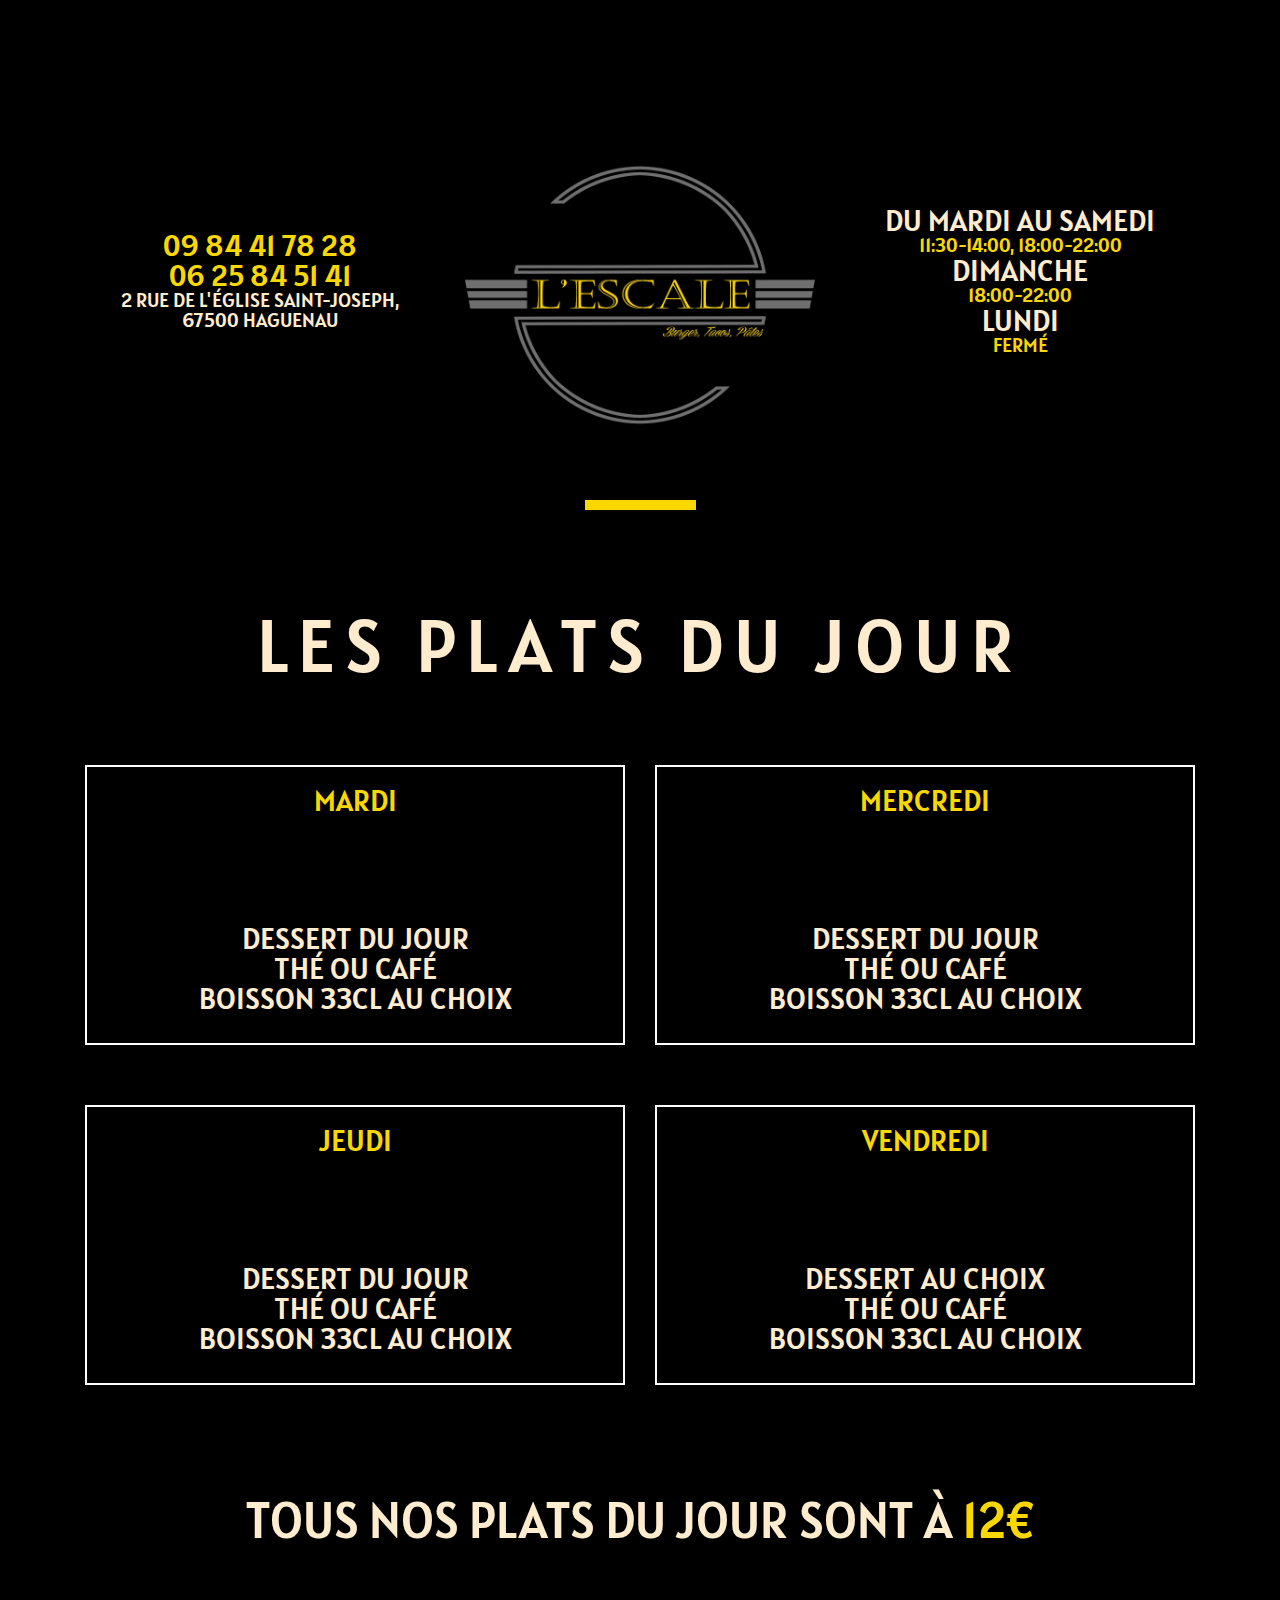
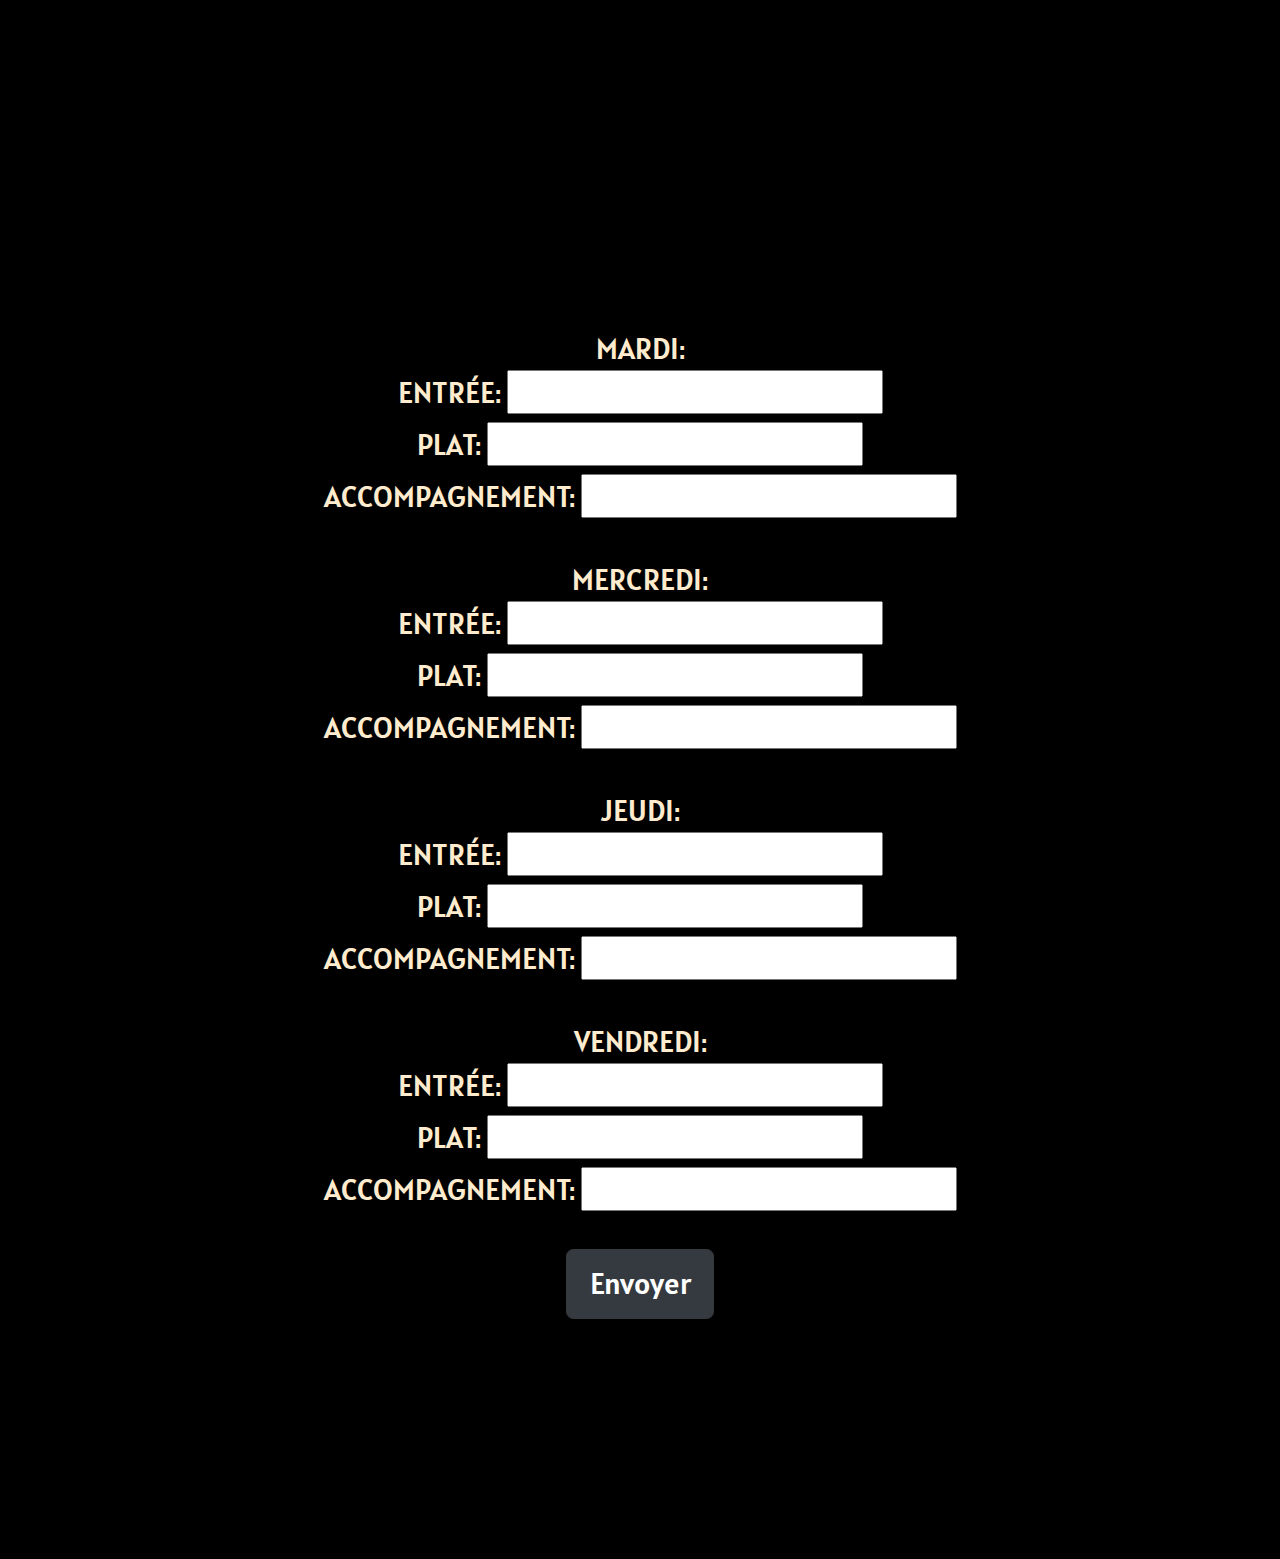
<file: index.html>
<!doctype html>

<html lang="fr">
    <head>
        <meta charset="utf-8">

        <title>Menu Escale Grill</title>
        <meta name="description" content="The HTML5 Herald">
        <meta name="author" content="SitePoint">
        <link
            rel="stylesheet"
            href="https://cdn.jsdelivr.net/npm/bootstrap@4.6.0/dist/css/bootstrap.min.css">
        <link rel="stylesheet" href="assets\css\style.css">
        <link rel="icon" href="assets\img\logo.jpg">
    </head>

    <body id="tout" class="my-5">
        <div class="container">
            <div class="row my-3">
                <div class="col">
                    <p>
                        <span class="jaune">09 84 41 78 28
                            <br/>
                            06 25 84 51 41</span><br/>
                        <span class="petit">2 rue de l'église saint-joseph,<br/>
                            67500 Haguenau</span></p>
                </div>
                <div class="col logo">
                    <img src='assets\img\logo.jpg' alt="">
                </div>
                <div class="col">
                    <p>Du mardi au samedi
                        <br/>
                        <span class="jaune petit">11:30-14:00, 18:00-22:00</span>
                        Dimanche
                        <span class="jaune petit">18:00-22:00</span>
                        Lundi
                        <span class="jaune petit">fermé</span></p>
                </div>
            </div>
            <hr/>
            <h1 class="mb-4 mt-5">Les Plats du Jour</h1>
            <div class="row">
                <div class="col menu mx-2 my-3">
                    <h2 class="jaune mt-2">Mardi</h2>
                    <p>
                        <span id="mardi_e"></span></br>
                        <span id="mardi_p"></span></br>
                        <span id="mardi_a"></span></br>
                       Dessert du jour </br>
                       Thé ou Café </br>
                       Boisson 33cl au choix 
                    </p>
                </div>
                <div class="col menu mx-2 my-3">
                    <h2 class="jaune mt-2">Mercredi</h2>
                    <p><span id="mercredi_e"></span></br>
                        <span id="mercredi_p"></span></br>
                        <span id="mercredi_a"></span></br>
                        Dessert du jour </br>
                        Thé ou Café </br>
                        Boisson 33cl au choix
                    </p>
                </div>
            </div>
            <div class="row">
                <div class="col menu mx-2 my-3">
                    <h2 class="jaune mt-2">Jeudi</h2>
                    <p><span id="jeudi_e"></span></br>
                        <span id="jeudi_p"></span></br>
                        <span id="jeudi_a"></span></br>
                        Dessert du jour</br>
                        Thé ou Café</br>
                        Boisson 33cl au choix
                    </p>
                </div>
                <div class="col menu mx-2 my-3">
                    <h2 class="jaune mt-2">Vendredi</h2>
                    <p><span id="vendredi_e"></span></br>
                        <span id="vendredi_p"></span></br>
                        <span id="vendredi_a"></span></br>
                        Dessert au choix</br>
                        Thé ou Café</br>
                        Boisson 33cl au choix
                    </p>
                </div>
            </div>
        </div>
        <p class="my-5 jour">Tous nos plats du jour sont à
            <span class="jaune jour">12€</span></p>
            <br/>
            <br/>
            <br/>
            <br/>
            <form action="" method="get" class="my-5 formulaire">
                <div class="my-3">
                  <label class="my-1" for="mardi">Mardi: </label></br>
                  <label for="mardi_e">Entrée: </label>
                  <input type="text" name="mardi_e" id="mardi_ee" required></br>
                  <label for="mardi_p">Plat: </label>
                  <input type="text" name="mardi_p" id="mardi_pp" required></br>
                  <label for="mardi_a">Accompagnement: </label>
                  <input type="text" name="mardi_a" id="mardi_aa" required></br>
                </div>
                <div class="my-3">
                    <label class="my-1" for="mercredi">Mercredi: </label><br/>
                    <label for="mercredi_e">Entrée: </label>
                  <input type="text" name="mercredi_e" id="mercredi_ee" required></br>
                  <label for="mercredi_p">Plat: </label>
                  <input type="text" name="mercredi_p" id="mercredi_pp" required></br>
                  <label for="mercredi_a">Accompagnement: </label>
                  <input type="text" name="mercredi_a" id="mercredi_aa" required></br>
                  <div class="my-3">
                    <label class="my-1" for="jeudi">Jeudi: </label><br/>
                    <label for="jeudi_e">Entrée: </label>
                  <input type="text" name="jeudi_e" id="jeudi_ee" required></br>
                  <label for="jeudi_p">Plat: </label>
                  <input type="text" name="jeudi_p" id="jeudi_pp" required></br>
                  <label for="jeudi_a">Accompagnement: </label>
                  <input type="text" name="jeudi_a" id="jeudi_aa" required></br>
                  </div>
                <div class="my-3">
                  <label class="my-1" for="vendredi">Vendredi: </label><br/>
                  <label for="vendredi_e">Entrée: </label>
                  <input type="text" name="vendredi_e" id="vendredi_ee" required></br>
                  <label for="vendredi_p">Plat: </label>
                  <input type="text" name="vendredi_p" id="vendredi_pp" required></br>
                  <label for="vendredi_a">Accompagnement: </label>
                  <input type="text" name="vendredi_a" id="vendredi_aa" required></br>
                </div>
                <div class="my-3">
                  <button type="button" class="btn btn-dark" id="envoyer">Envoyer</button>
                </div>
              </form>
        <script src="assets/js/script.js"></script>
    </body>
</html>
</file>
